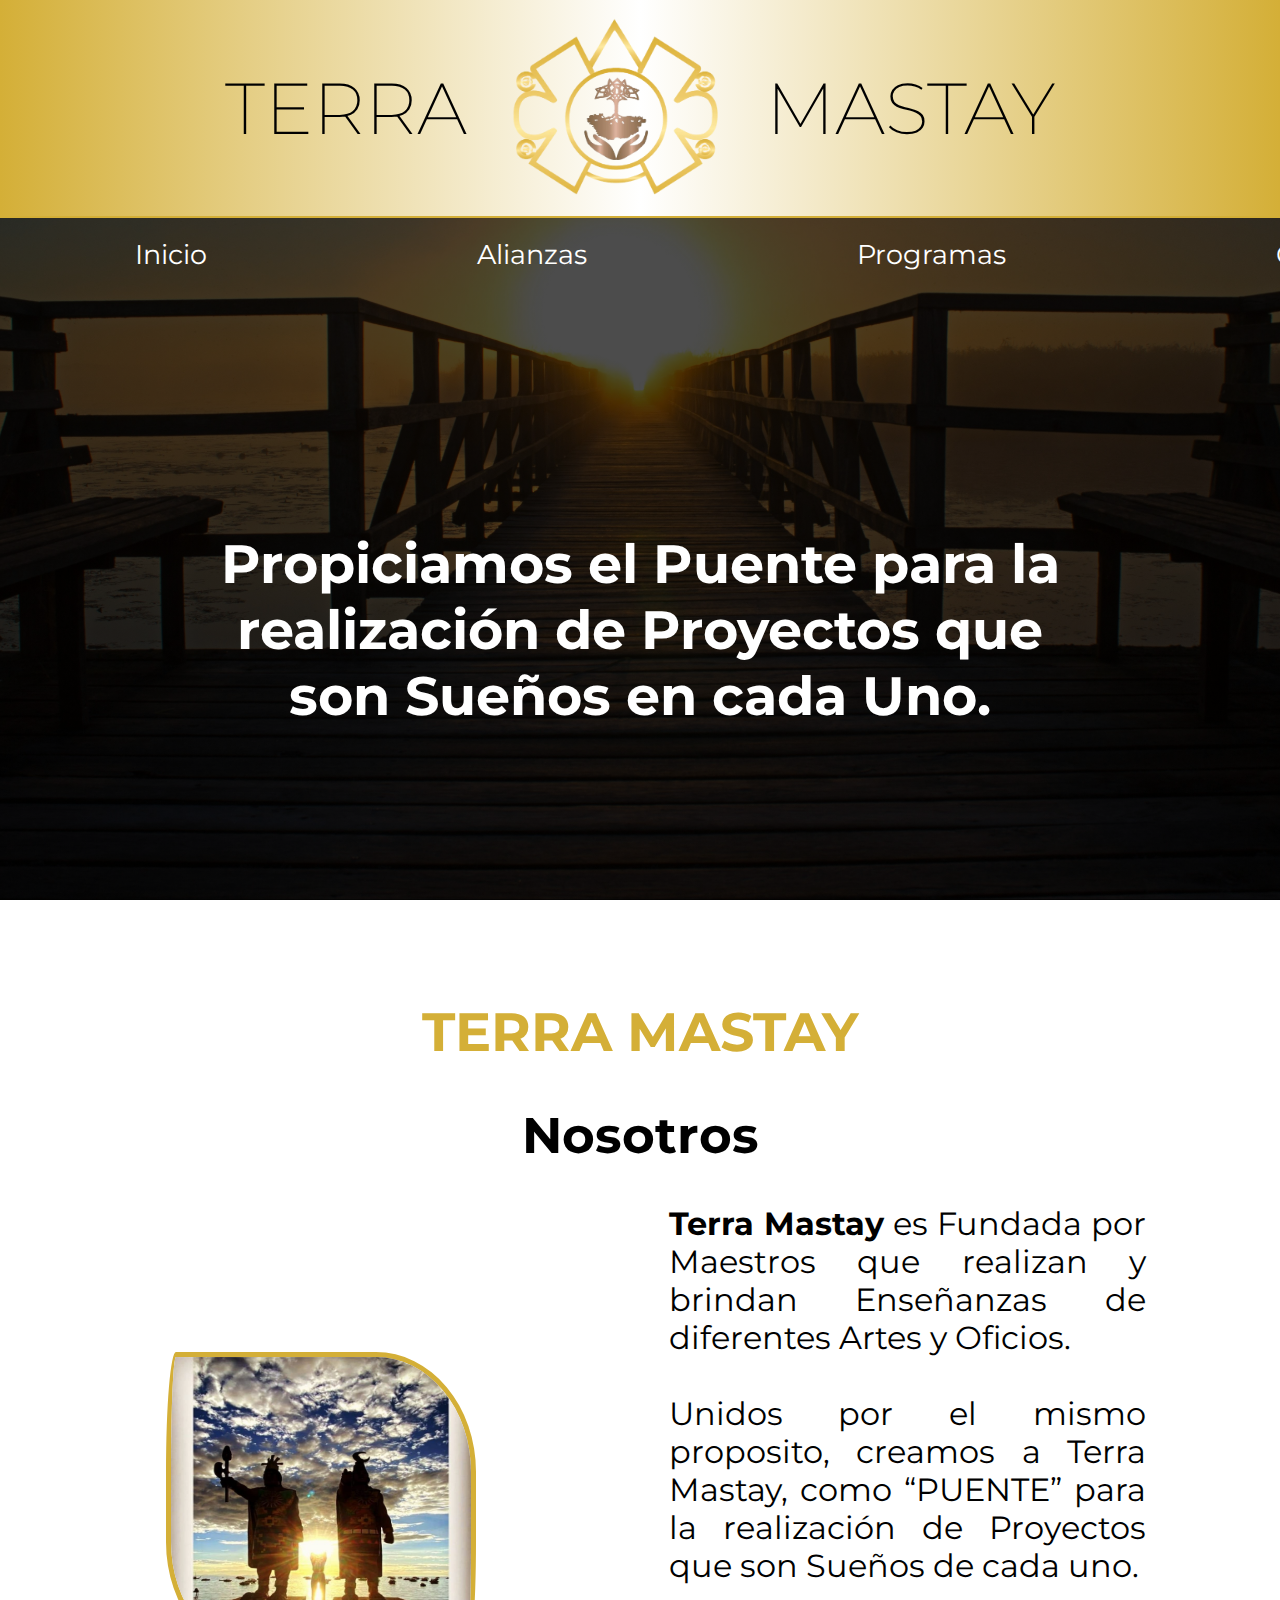
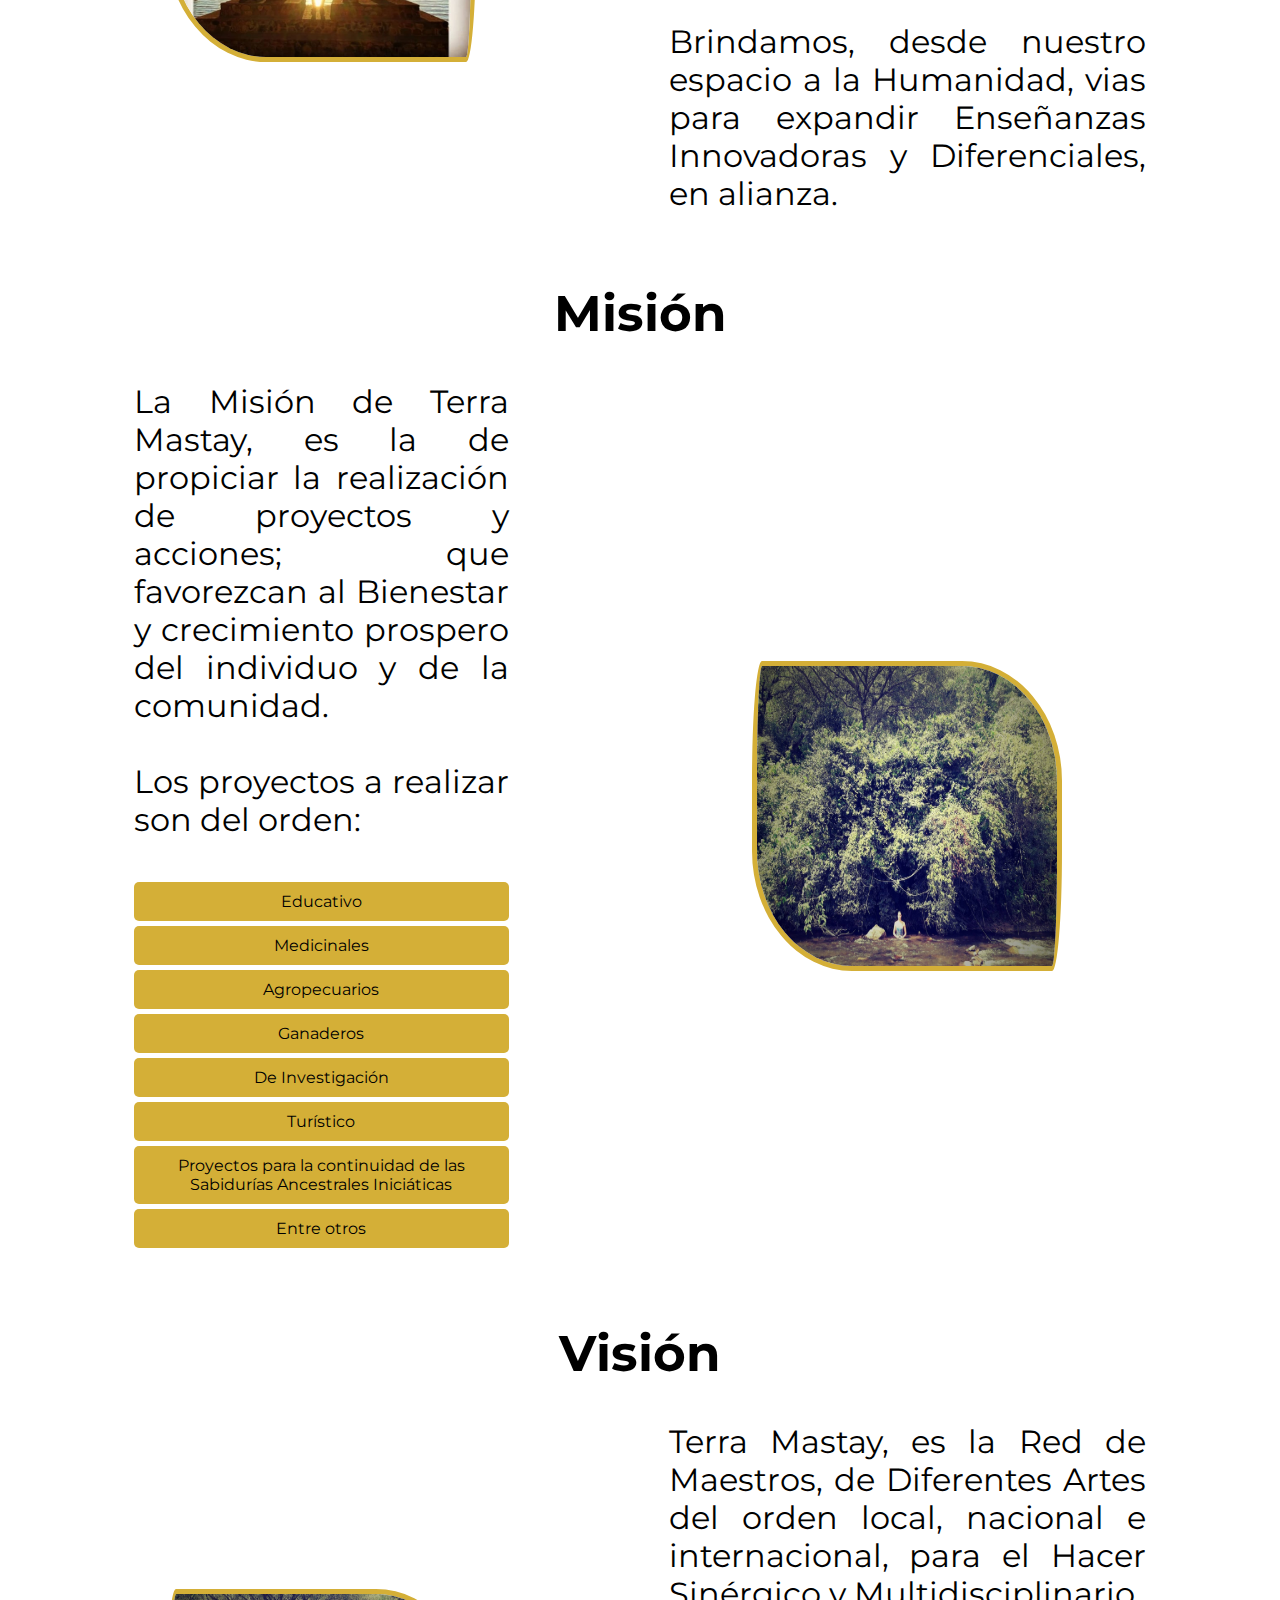
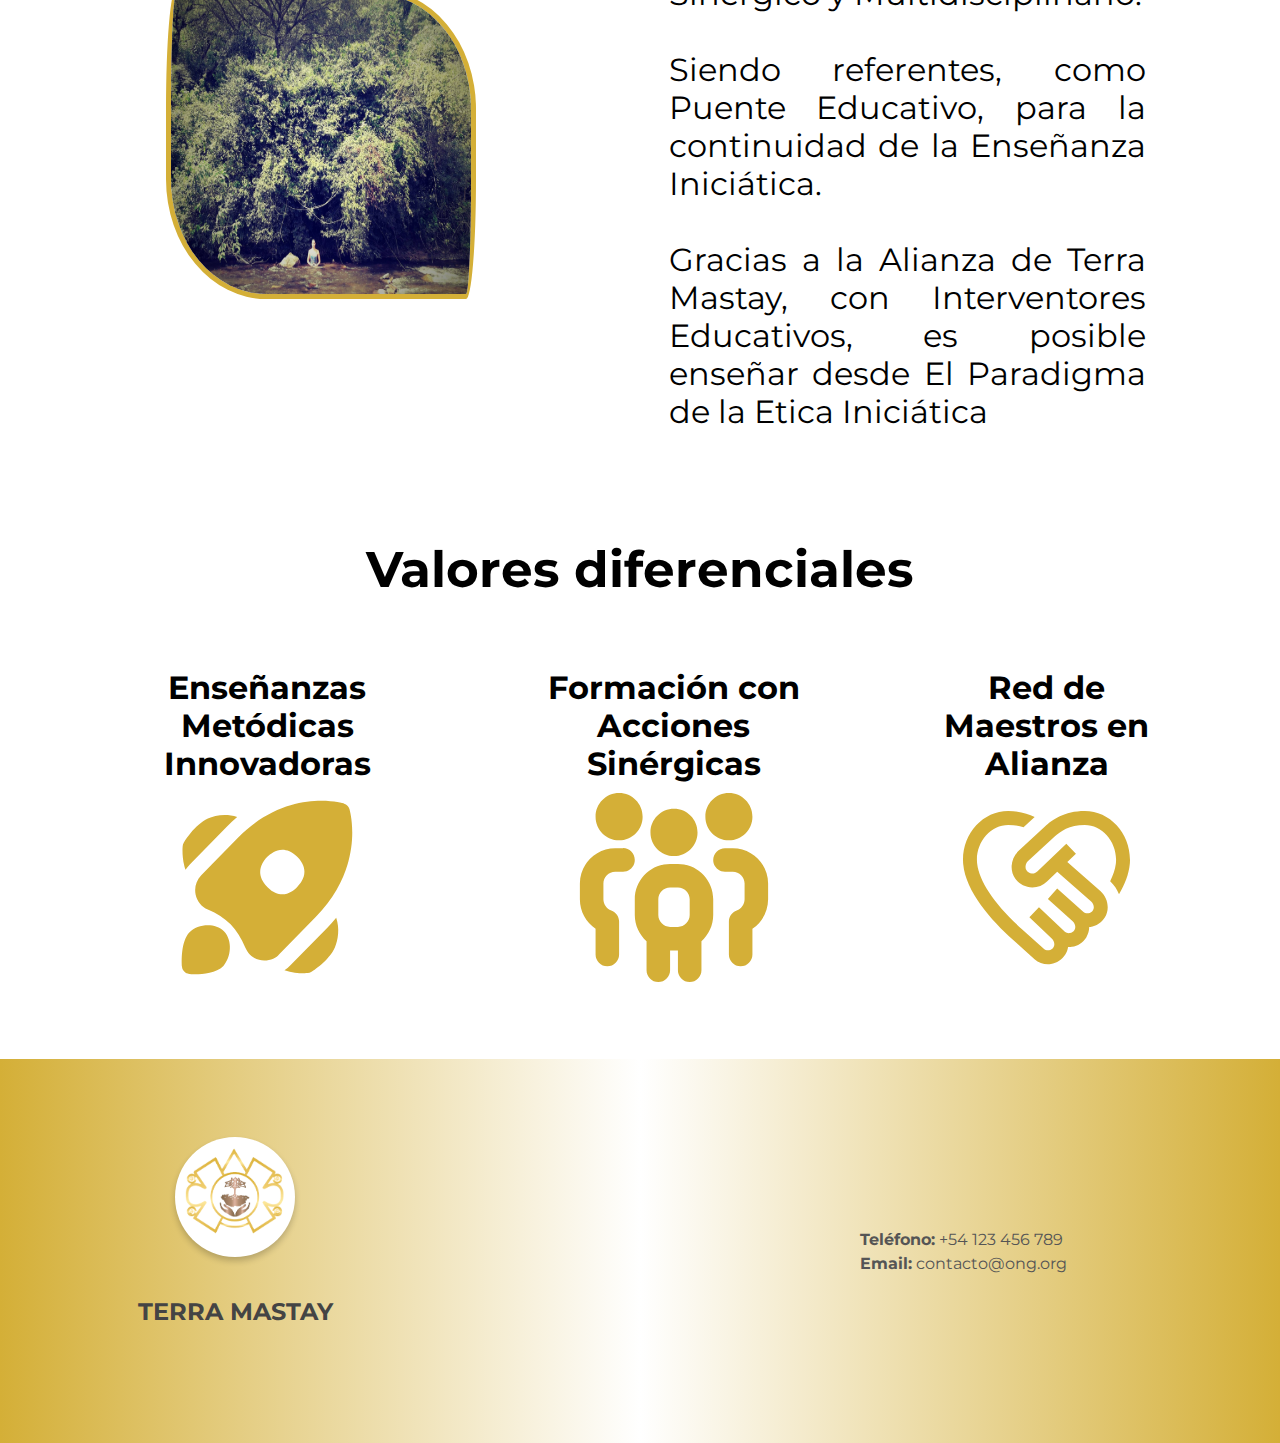
<file: index.html>
<!DOCTYPE html>
<html lang="en">
<head>

    <link rel="preconnect" href="https://fonts.googleapis.com">
<link rel="preconnect" href="https://fonts.gstatic.com" crossorigin>
<link rel="preconnect" href="https://fonts.googleapis.com">
<link rel="preconnect" href="https://fonts.gstatic.com" crossorigin>
<link href="https://fonts.googleapis.com/css2?family=EB+Garamond:ital,wght@0,400..800;1,400..800&family=Montserrat:ital,wght@0,100..900;1,100..900&family=Poiret+One&family=Poppins:wght@500&display=swap" rel="stylesheet">
    <meta charset="UTF-8">
    <link rel="stylesheet" type="text/css" href="assets/css/header.css">
    <meta name="viewport" content="width=device-width, initial-scale=1.0">
  
    <link rel="stylesheet" type="text/css" href="assets/css/styles.css">

    <link rel="stylesheet" type="text/css" href="assets/css/main.css">
    <link rel="stylesheet" type="text/css" href="assets/css/footer.css">
    <link rel="stylesheet" type="text/css" href="assets/css/responsive.css">
    <title>Terra Mastay</title>
</head>
<body>
    <header class="header">
        <div class="header-container">
            <h1 class="header-text">TERRA</h1>
            <img src="assets/images/logoTerraMastay.png" alt="Logo" class="header-logo">
            <h1 class="header-text">MASTAY</h1>
        </div>
    </header>

    <div class="contendor_navbar">
        <nav class="navbar">
          <ul>
              <li><a href="">Inicio</a></li>
              <li><a href="">Alianzas</a></li>
              <li><a href="pages/programas.html">Programas</a></li>
              <li><a href="">Contacto</a></li>
          </ul>
      </nav>
        <h2 class="contenedor_h2">Propiciamos el Puente para la realización de Proyectos que son Sueños en cada Uno.</h2>
      </div>

     

      <main>

        <div class="separador">
            <h2>TERRA MASTAY</h2>
            <h3>Nosotros</h3>

            <div class="main_contenedor_grid">
                <div class="main_contenedor_grid_item">
                    <img src='assets/images/monumentosol.jpg'>
                </div>
               
                <div class="main_contenedor_grid_item">
                    <p>
                        <strong>Terra Mastay</strong> es Fundada por Maestros que realizan y brindan Enseñanzas de diferentes Artes y Oficios.<br><br>

Unidos por el mismo proposito, creamos a Terra Mastay, como “PUENTE” para la realización de Proyectos que son Sueños de cada uno.<br><br>

Brindamos, desde nuestro espacio a la Humanidad, vias para expandir Enseñanzas Innovadoras y Diferenciales, en alianza.
                    </p>
                </div>
            </div> 
        </div>
        <div class="separador">
            <h3>Misión</h3>
            <div class="main_contenedor_grid">

                <div class="main_contenedor_grid_item">
                    <p>
                        La Misión de Terra Mastay, es la de propiciar la realización de proyectos y acciones; que favorezcan al Bienestar y crecimiento prospero del individuo y de la comunidad.<br><br>

                                Los proyectos a realizar son del orden:<br><br>

                    </p>
                 <ul>
                        <li>Educativo</li>
                        <li>Medicinales</li>
                        <li>Agropecuarios</li>
                        <li>Ganaderos</li>
                        <li>De Investigación</li>
                        <li>Turístico</li>
                        <li>Proyectos para la continuidad de las Sabidurías Ancestrales Iniciáticas</li>
                        <li>Entre otros</li>
                 </ul>
                </div>

                <div class="main_contenedor_grid_item">
                    <img src='assets/images/meditacion.jpg'>
                </div>
                
               
            </div> 
        </div>
    <div class="separador">
            <h3>Visión</h3>
            <div class="main_contenedor_grid">

                <div class="main_contenedor_grid_item">
                    <img src='assets/images/meditacion.jpg'>
                </div>

                <div class="main_contenedor_grid_item">
                    <p>
                    Terra Mastay, es la Red de Maestros, de Diferentes Artes del orden local, nacional e internacional, para el Hacer Sinérgico y Multidisciplinario.<br><br>
                    Siendo referentes, como Puente Educativo, para la continuidad de la Enseñanza Iniciática.<br><br>
                    Gracias a la Alianza de Terra Mastay, con Interventores Educativos, es posible enseñar desde El Paradigma de la Etica Iniciática<br><br>
                    </p>
                </div>
                
               
            </div> 
</div>
<div class="separador">
            <h3>Valores diferenciales</h3>
            <div class="main_contenedor_valoresdiferenciales">
                <div class="main_contenedor_valoresdiferenciales_item">
                    <h5>Enseñanzas Metódicas Innovadoras</h5>
                    <img class="main_contenedor_valoresdiferenciales_item_image" src='assets/icon/rocket-lunch.svg'>
                </div>
              
                <div class="main_contenedor_valoresdiferenciales_item">
                  <h5>Formación con Acciones Sinérgicas</h5>
                  <img class="main_contenedor_valoresdiferenciales_item_image" src='assets/icon/people-group.svg'>
              </div>
              
              <div class="main_contenedor_valoresdiferenciales_item">
                <h5>Red de Maestros en Alianza</h5>
                <img class="main_contenedor_valoresdiferenciales_item_image" src='assets/icon/heart-partner-handshake.svg'>
              </div>
             
              </div>
</div>
      
      </main>

      <footer class="footer">
        <div class="footer-container">
            <!-- Logo y título -->
            <div class="footer-section logo-titulo">
              <div class="footer-logo-container">
                <img src="assets/images/logoTerraMastay.png" alt="Logo ONG" class="footer-logo">
            </div>
                <h2 class="footer-title">TERRA MASTAY</h2>
            </div>
      
            <!-- Mapa de Google Maps -->
            <div class="footer-section mapa">
              <iframe src="https://www.google.com/maps/embed?pb=!1m18!1m12!1m3!1d7458560.477268133!2d-70.75893824716506!3d-24.105882741199746!2m3!1f0!2f0!3f0!3m2!1i1024!2i768!4f13.1!3m3!1m2!1s0x941b0d2938ead0c7%3A0x8b4a1bd1f6c37998!2sSalta!5e0!3m2!1ses!2sar!4v1734190611314!5m2!1ses!2sar" width="400" height="300" style="border:0;" allowfullscreen="" loading="lazy" referrerpolicy="no-referrer-when-downgrade"></iframe>      </div>
      
            <!-- Contacto -->
            <div class="footer-section contacto">
                <p><strong>Teléfono:</strong> +54 123 456 789</p>
                <p><strong>Email:</strong> contacto@ong.org</p>
            </div>
        </div>
      </footer>

</body>
</html>
</file>
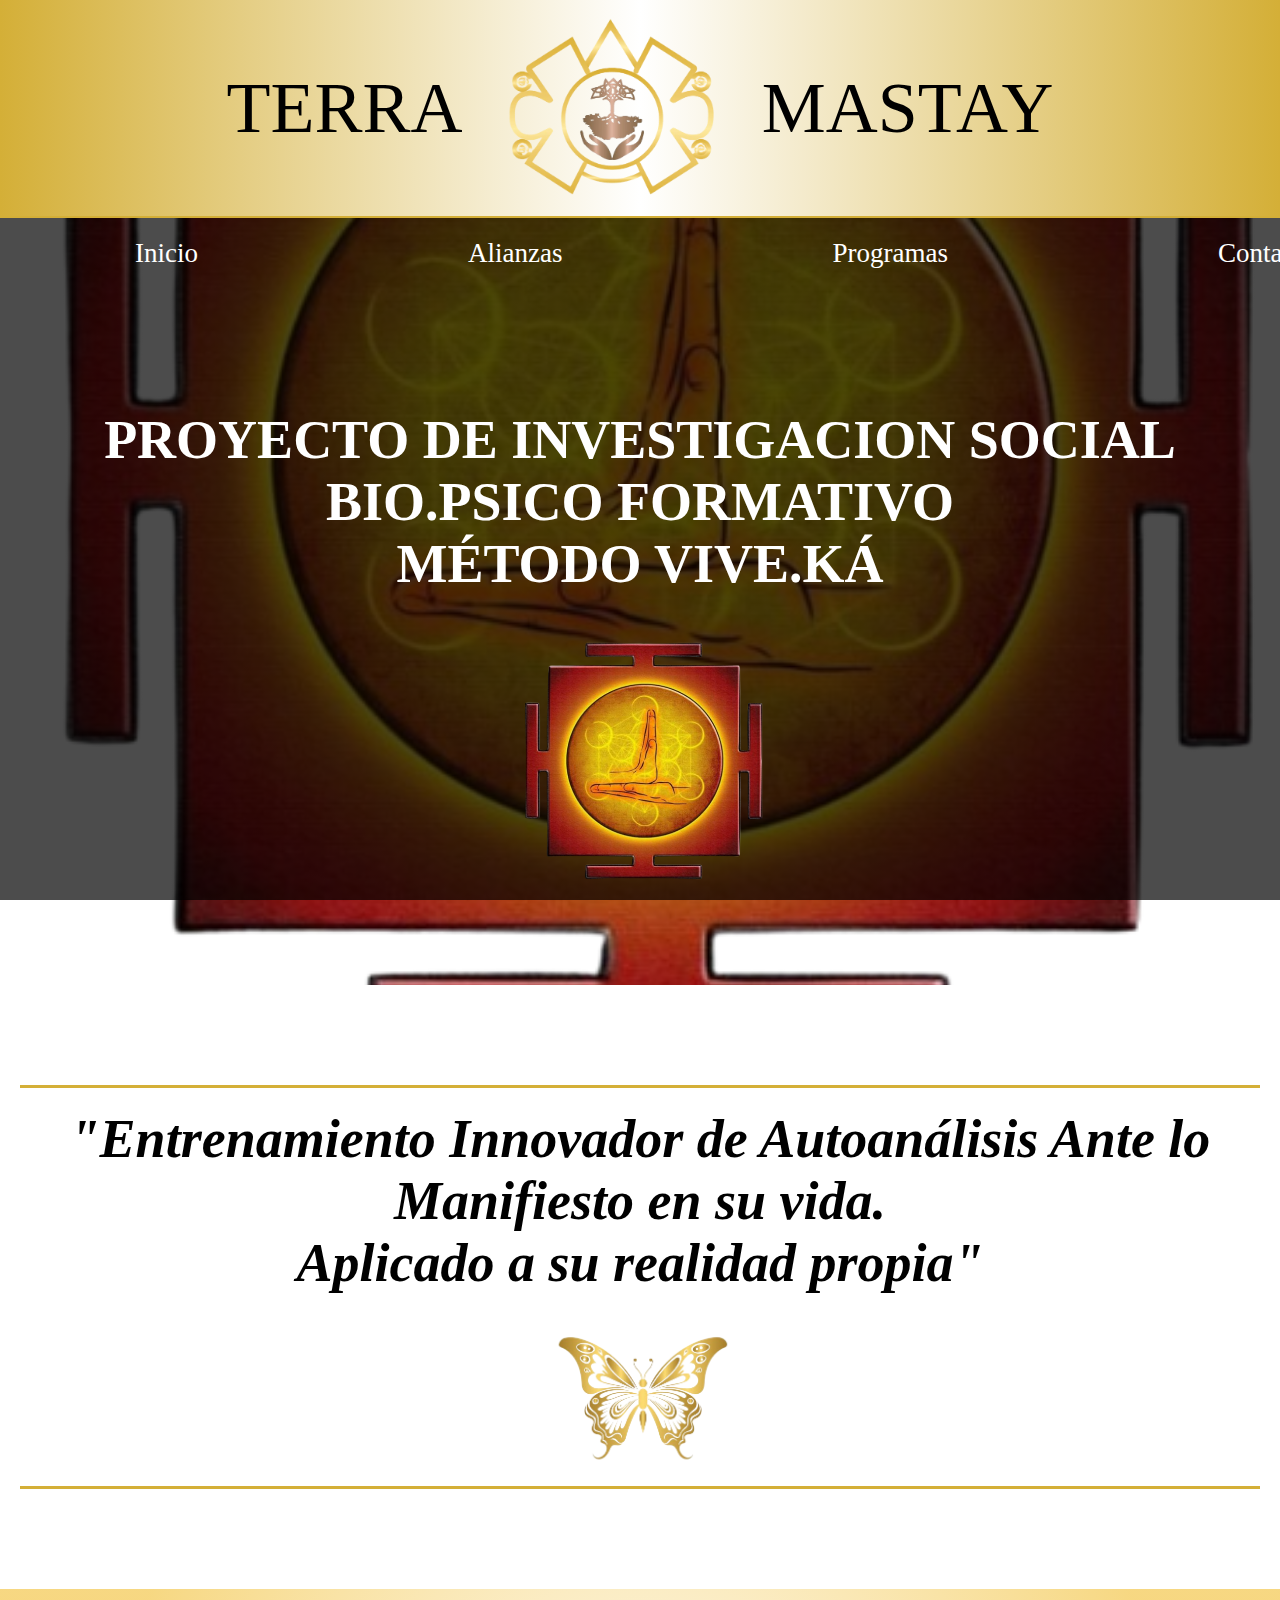
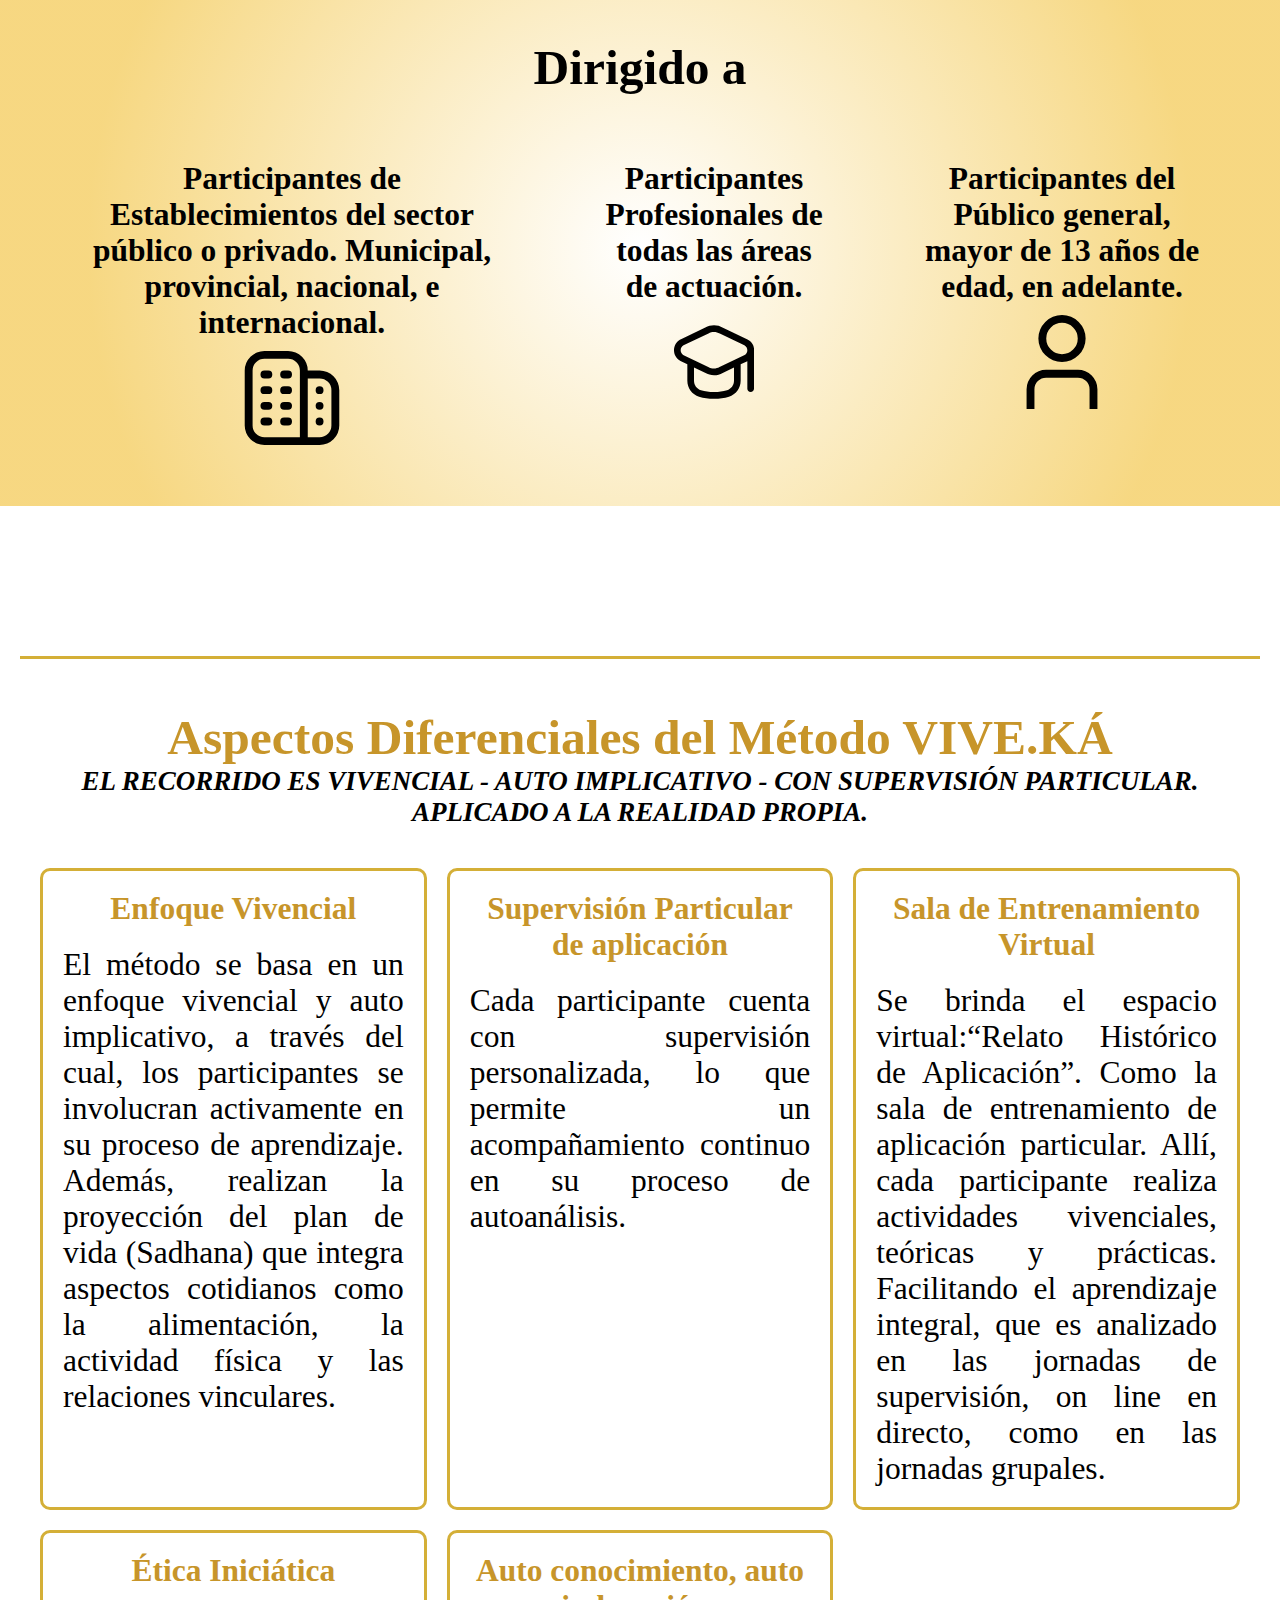
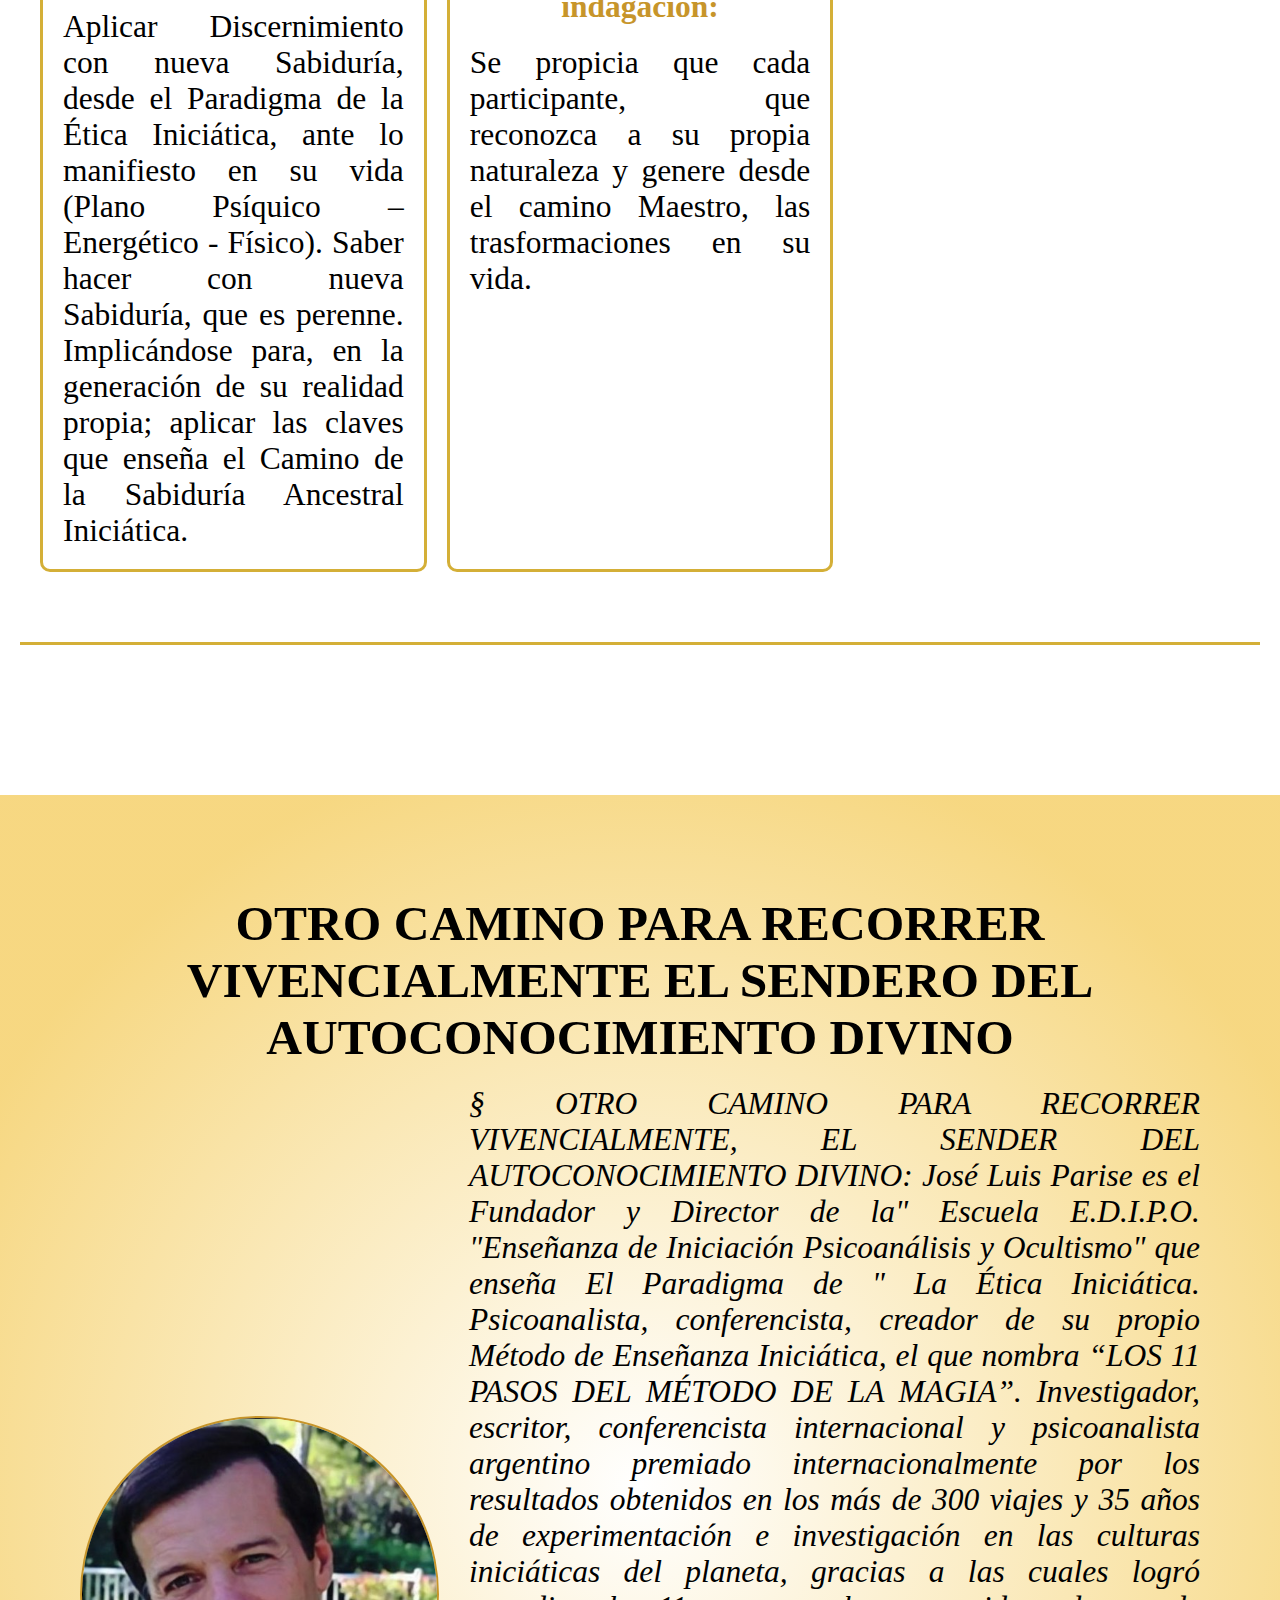
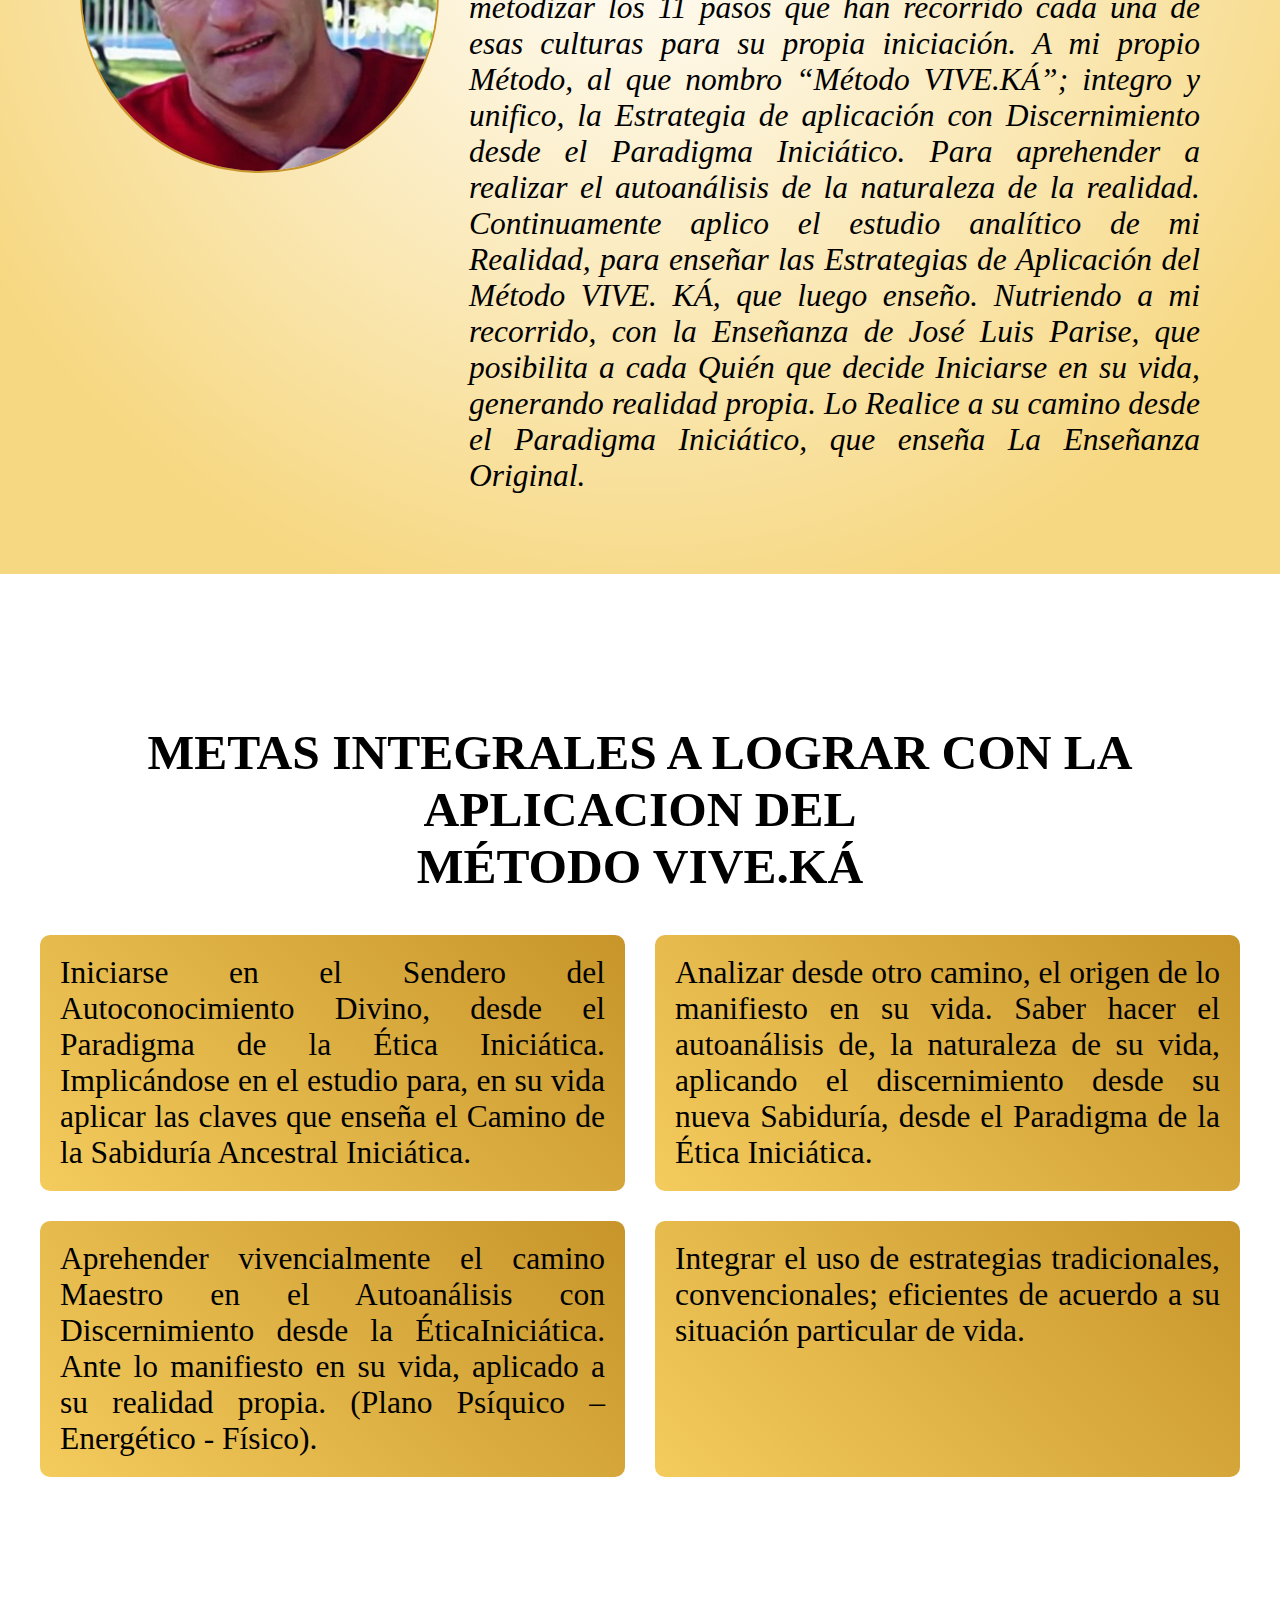
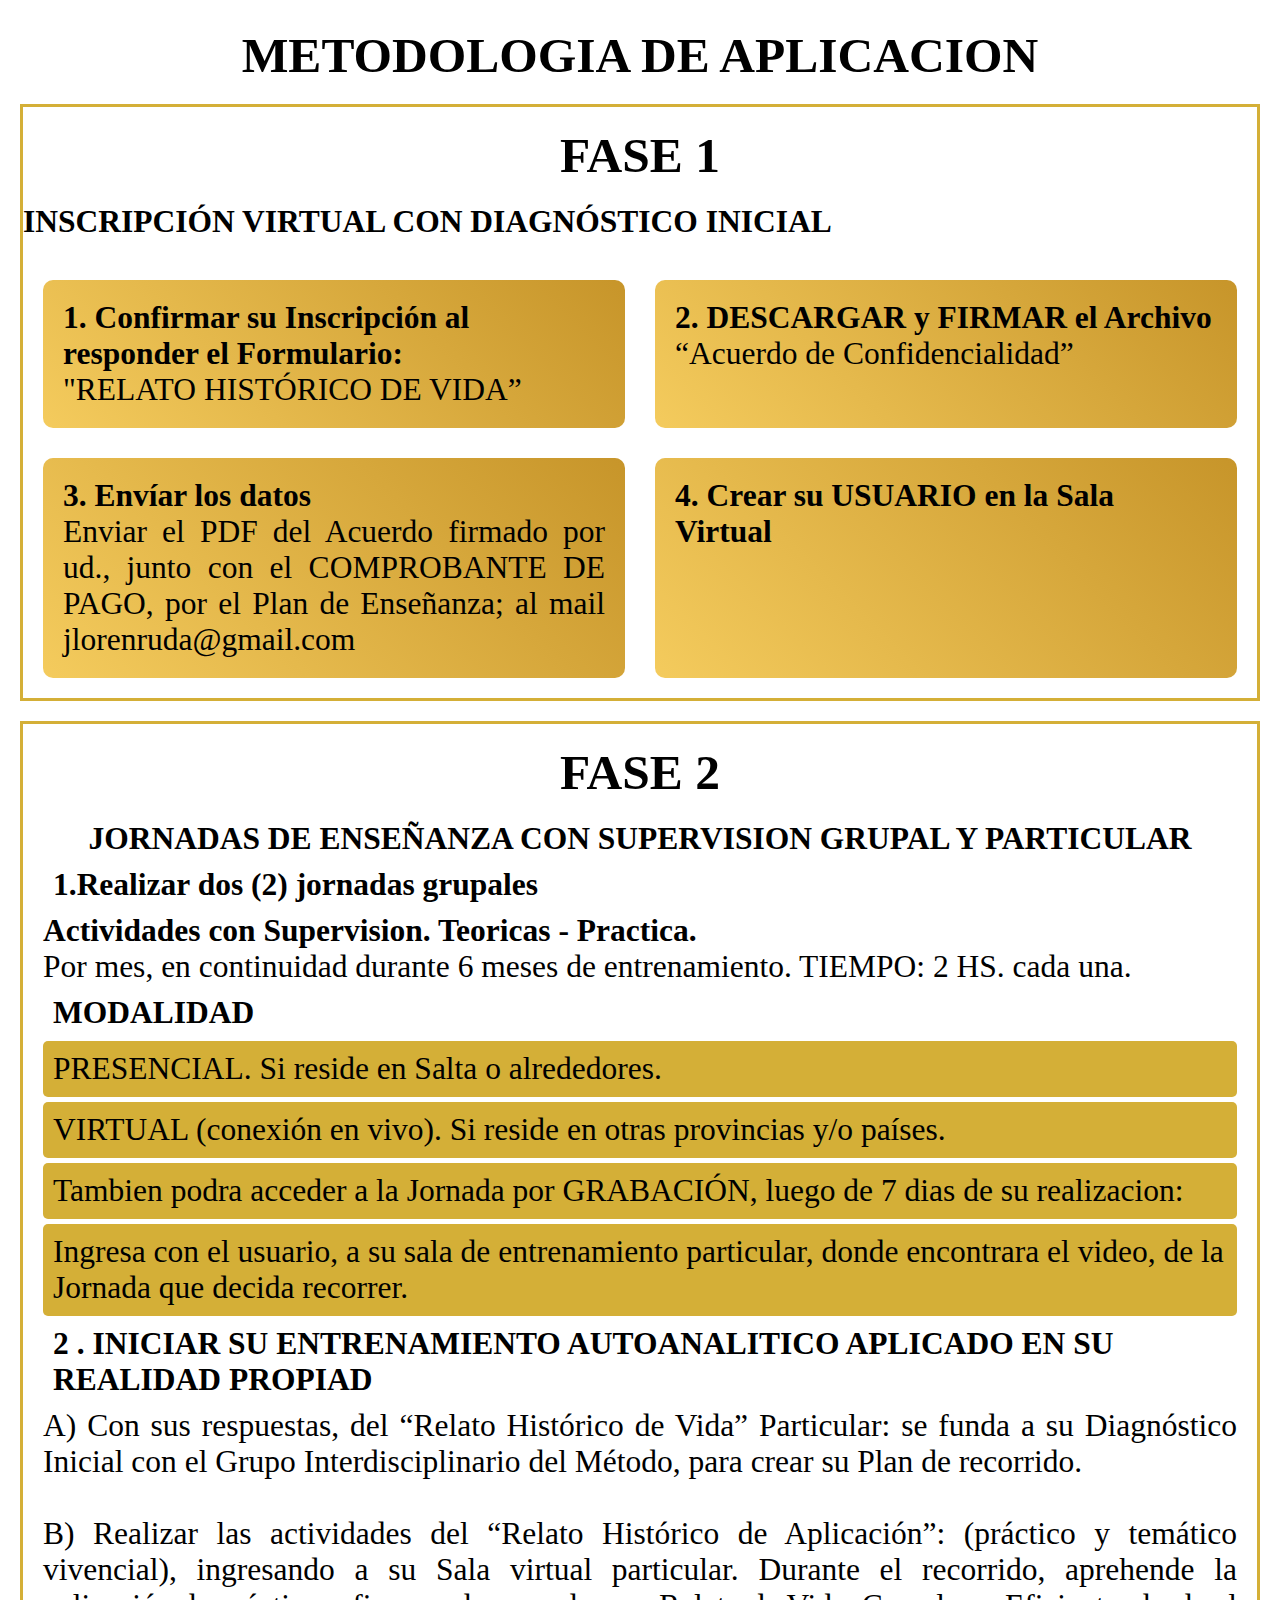
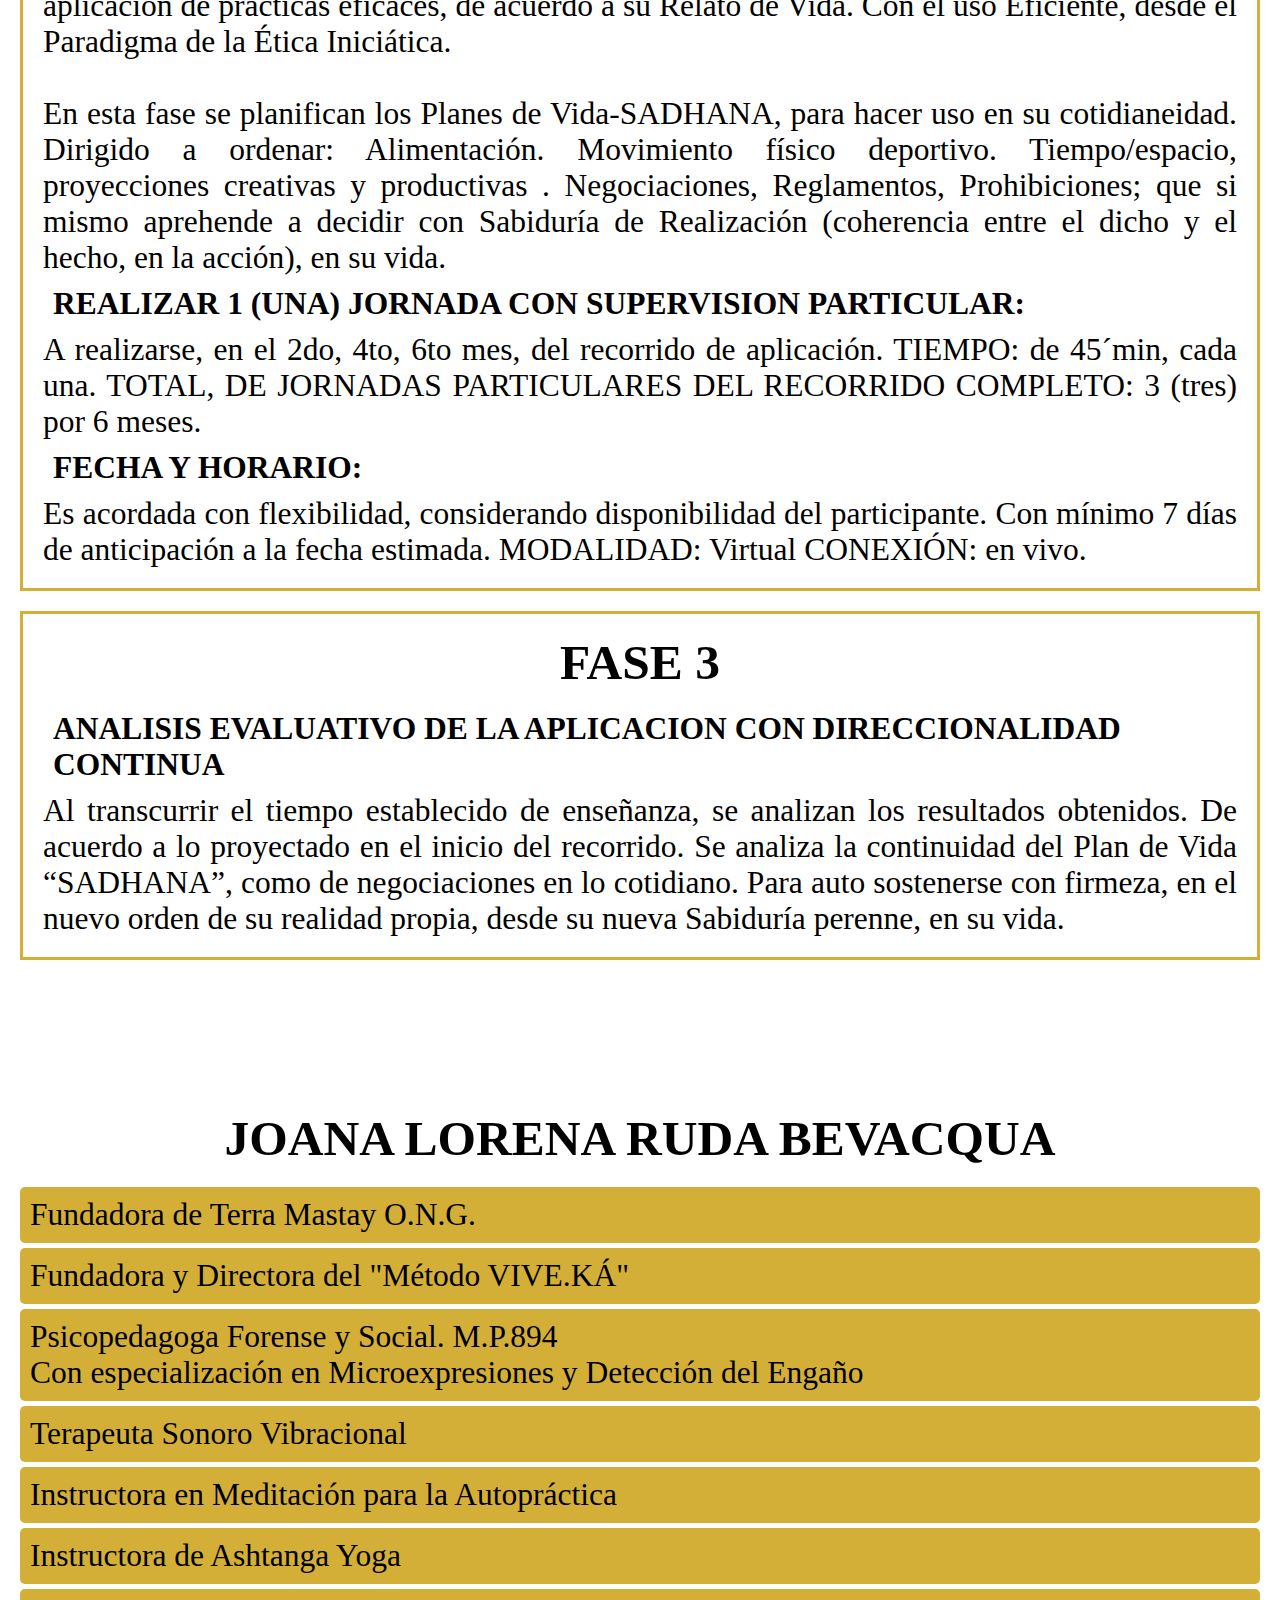
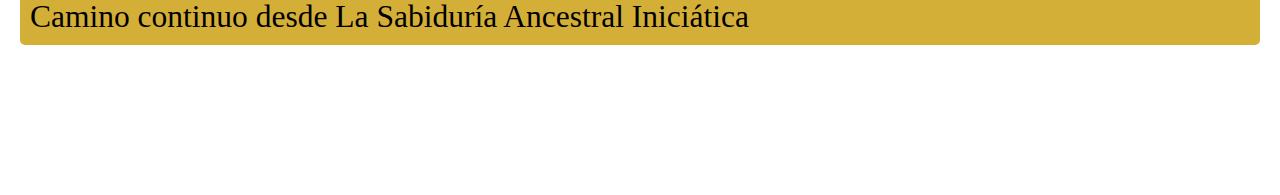
<file: pages/metodoviveka.html>
<!DOCTYPE html>
<html lang="en">
<head>
    <meta charset="UTF-8">
    <meta name="viewport" content="width=device-width, initial-scale=1.0">
    <link rel="stylesheet" type="text/css" href="../assets/css/header.css">
    <link rel="stylesheet" type="text/css" href="../assets/css/styles.css">
    <link rel="stylesheet" type="text/css" href="../assets/css/footer.css">
    <link rel="stylesheet" type="text/css" href="../assets/css/responsive.css">
    <link rel="stylesheet" type="text/css" href="../assets/css/metodoviveka.css">
    <link rel="stylesheet" type="text/css" href="../assets/css/metodovivekaresponsive.css">
    <title>Metodo Viveka</title>
</head>
<body>
    <header class="header">
        <div class="header-container">
            <h1 class="header-text">TERRA</h1>
            <img src="../assets/images/logoTerraMastay.png" alt="Logo" class="header-logo">
            <h1 class="header-text">MASTAY</h1>
        </div>
    </header>

    <div class="contendor_navbar viveka">
        <nav class="navbar">
          <ul>
              <li><a href="">Inicio</a></li>
              <li><a href="">Alianzas</a></li>
              <li><a href="">Programas</a></li>
              <li><a href="">Contacto</a></li>
          </ul>
      </nav>
      <div class="cont">
        <h2 class="contenedor_h2 vivekacontenedor">PROYECTO DE INVESTIGACION SOCIAL BIO.PSICO FORMATIVO <br>

            <strong>MÉTODO VIVE.KÁ</strong>
        </h2>
        <img class="logoimage" src='../assets/images/logometodoviveka.png'>
    </div>
      </div>

      <div class="separador sepfrase">
      <h2 class="h2frase">"Entrenamiento Innovador de Autoanálisis Ante lo Manifiesto en su vida.<br>
        Aplicado a su realidad propia"</h2>
        <img class="main_contenedor_valoresdiferenciales_item_image" src='../assets/images/mariposadorada.png'>
    </div>
        <div class="separador separadordirigido">
            <h3>Dirigido a</h3>
            <div class="main_contenedor_valoresdiferenciales">
                <div class="main_contenedor_valoresdiferenciales_item">
                    <h5>Participantes de Establecimientos del sector público o privado. Municipal, provincial, nacional, e internacional.</h5>
                    <img class="dirigidoimg" src='../assets/icon/edificio.svg'>
                </div>
              
                <div class="main_contenedor_valoresdiferenciales_item">
                  <h5>Participantes Profesionales de todas las áreas de actuación.</h5>
                  <img class="dirigidoimg" src='../assets/icon/gorro-de-graduacion.svg'>
              </div>
              
              <div class="main_contenedor_valoresdiferenciales_item">
                <h5>Participantes del Público general, mayor de 13 años de edad, en adelante.</h5>
                <img class="dirigidoimg" src='../assets/icon/usuario.svg'>
              </div>
             
              </div>
</div>

<div class="separador separadoraspectos">
    <h3>Aspectos Diferenciales del Método VIVE.KÁ</h3>
    <h4>EL RECORRIDO ES VIVENCIAL - AUTO IMPLICATIVO - CON SUPERVISIÓN

        PARTICULAR. APLICADO A LA REALIDAD PROPIA.</h4>
    <div class="aspectosdifGrid">
        <div class="aspectosdifGridItem">
            <h5>Enfoque Vivencial</h5>
            <p>El método se basa en un enfoque vivencial y auto implicativo, a través
                del cual, los participantes se involucran activamente en su proceso de aprendizaje.
                Además, realizan la proyección del plan de vida (Sadhana) que integra aspectos cotidianos
                como la alimentación, la actividad física y las relaciones vinculares.</p>
               
            </div>
        <div class="aspectosdifGridItem">
            <h5>Supervisión Particular de aplicación</h5>
            <p>Cada participante cuenta con supervisión
                personalizada, lo que permite un acompañamiento continuo en su proceso de autoanálisis.</p>
        </div>

        <div class="aspectosdifGridItem">
            <h5>Sala de Entrenamiento Virtual</h5>
            <p>Se brinda el espacio virtual:“Relato Histórico de Aplicación”.
                Como la sala de entrenamiento de aplicación particular. Allí, cada participante realiza
                actividades vivenciales, teóricas y prácticas. Facilitando el aprendizaje integral, que es
                analizado en las jornadas de supervisión, on line en directo, como en las jornadas grupales.</p>
        </div>

        <div class="aspectosdifGridItem">
            <h5>Ética Iniciática</h5>
            <p>Aplicar Discernimiento con nueva Sabiduría, desde el Paradigma de la Ética
                Iniciática, ante lo manifiesto en su vida (Plano Psíquico – Energético - Físico).
                Saber hacer con nueva Sabiduría, que es perenne. Implicándose para, en la generación de su
                realidad propia; aplicar las claves que enseña el Camino de la Sabiduría Ancestral Iniciática.</p>
        </div>

        <div class="aspectosdifGridItem">
            <h5>Auto conocimiento, auto indagación:</h5>
            <p>Se propicia que cada participante, que reconozca a su
                propia naturaleza y genere desde el camino Maestro, las trasformaciones en su vida.</p>
        </div>
    </div>
</div>
    
<div class="separador separadorfrase">
    <h3>OTRO CAMINO PARA RECORRER VIVENCIALMENTE EL SENDERO DEL AUTOCONOCIMIENTO DIVINO</h3>
    <div class="separadorfrase_flex">
    <img class="separadorfrase_flex_image" src='../assets/images/joseluis.png'>
    <p>§ OTRO CAMINO PARA RECORRER VIVENCIALMENTE, EL SENDER DEL AUTOCONOCIMIENTO DIVINO:

        José Luis Parise es el Fundador y Director de la" Escuela E.D.I.P.O. "Enseñanza de Iniciación Psicoanálisis y Ocultismo" que enseña El Paradigma de " La Ética Iniciática.
        
        Psicoanalista, conferencista, creador de su propio Método de Enseñanza Iniciática, el que nombra “LOS 11 PASOS DEL MÉTODO DE LA MAGIA”.
        
        Investigador, escritor, conferencista internacional y psicoanalista argentino premiado internacionalmente por los resultados obtenidos en los más de 300 viajes y 35 años de experimentación e investigación en las culturas iniciáticas del planeta, gracias a las cuales logró metodizar los 11 pasos que han recorrido cada una de esas culturas para su propia iniciación.
        
        A mi propio Método, al que nombro “Método VIVE.KÁ”; integro y unifico, la Estrategia de aplicación con Discernimiento desde el Paradigma Iniciático. Para aprehender a realizar el autoanálisis de la naturaleza de la realidad.
        
        Continuamente aplico el estudio analítico de mi Realidad, para enseñar las Estrategias de Aplicación del Método VIVE. KÁ, que luego enseño.
        
        Nutriendo a mi recorrido, con la Enseñanza de José Luis Parise, que posibilita a cada Quién que decide Iniciarse en su vida, generando realidad propia. Lo Realice a su camino desde el Paradigma Iniciático, que enseña La Enseñanza Original.</p>
    </div>
</div>

<div class="separador">
    <h3 style="margin-left: 10px;margin-right: 10px;">METAS INTEGRALES A LOGRAR CON LA APLICACION
    DEL <br>MÉTODO VIVE.KÁ</h3>

    <div class="metasGrid">
        <div class="metasGridItem">
            
            <p>Iniciarse en el Sendero del Autoconocimiento Divino, desde el Paradigma de la Ética Iniciática. Implicándose en el estudio para, en su vida aplicar las claves que enseña el Camino de la Sabiduría Ancestral Iniciática.</p>
        </div>
        <div class="metasGridItem">
            <p>Analizar desde otro camino, el origen de lo manifiesto en su vida. Saber hacer el autoanálisis de, la naturaleza de su vida, aplicando el discernimiento desde su nueva Sabiduría, desde el Paradigma de la Ética Iniciática.</p>
        </div>

        <div class="metasGridItem">
            <p>Aprehender vivencialmente el camino Maestro en el Autoanálisis con Discernimiento desde la ÉticaIniciática. Ante lo manifiesto en su vida, aplicado a su realidad propia. (Plano Psíquico – Energético - Físico).</p>
        </div>

        <div class="metasGridItem">
            <p>Integrar el uso de estrategias tradicionales, convencionales; eficientes de acuerdo a su situación particular de vida.</p>
        </div>
    </div>
   
    </div>
    <h3>METODOLOGIA DE APLICACION</h3>
    <div class="separador recuadro">
      
        <h3>FASE 1</h3>
        <h5>INSCRIPCIÓN VIRTUAL CON DIAGNÓSTICO INICIAL</h5>

        <div class="metodologiaGrid">
            <div class="metodologiaGridItem">
                <h5>1. Confirmar su Inscripción al responder el Formulario:</h5>
                <p>"RELATO HISTÓRICO DE VIDA”</p>
            </div>
            <div class="metodologiaGridItem">
                <h5>2. DESCARGAR y FIRMAR el Archivo </h5>
                <p>“Acuerdo de Confidencialidad”</p>
            </div>
    
            <div class="metodologiaGridItem">
                <h5>3. Envíar los datos</h5>
                <p>Enviar el PDF del Acuerdo firmado por ud., junto con el COMPROBANTE DE PAGO, por el Plan de Enseñanza; al mail jlorenruda@gmail.com</p>
            </div>
    
            <div class="metodologiaGridItem">
                <h5>4. Crear su USUARIO en la Sala Virtual</h5>
            </div>
        </div>
    </div>

    <div class="separador recuadro">
        <h3>FASE 2</h3>
        <div class="recuadroseparador">
        <h5 class="h5fase">JORNADAS DE ENSEÑANZA CON SUPERVISION GRUPAL Y PARTICULAR</h5>
        <h5 class="h5espacios">1.Realizar dos (2) jornadas grupales</h5>
      
        <p><strong>Actividades con Supervision. Teoricas - Practica.</strong><br>
            Por mes, en continuidad durante 6 meses de entrenamiento.
            TIEMPO: 2 HS. cada una.
        </p>
        <h5 class="h5espacios">MODALIDAD</h5>
        <ol>
            <li>PRESENCIAL. Si reside en Salta o alrededores.</li>
            <li>VIRTUAL (conexión en vivo). Si reside en otras provincias y/o países.</li>
            <li>Tambien podra acceder a la Jornada por GRABACIÓN, luego de 7 dias de su realizacion:</li>
            <li>Ingresa con el usuario, a su sala de entrenamiento particular, donde encontrara el video, de la Jornada que decida recorrer.</li>
        </ol>

        <h5 class="h5espacios">2 . INICIAR SU ENTRENAMIENTO AUTOANALITICO APLICADO EN SU REALIDAD PROPIAD</h5>
        <p>
            A) Con sus respuestas, del “Relato Histórico de Vida” Particular: se funda a su Diagnóstico Inicial con el Grupo Interdisciplinario del Método, para crear su Plan de recorrido.<br><br>



            B) Realizar las actividades del “Relato Histórico de Aplicación”: (práctico y temático vivencial),
            
            ingresando a su Sala virtual particular. Durante el recorrido, aprehende la aplicación de prácticas eficaces, de acuerdo a su Relato de Vida. Con el uso Eficiente, desde el Paradigma de la Ética Iniciática.<br><br>
            
            
            
            En esta fase se planifican los Planes de Vida-SADHANA, para hacer uso en su cotidianeidad.
            
            Dirigido a ordenar: Alimentación. Movimiento físico deportivo. Tiempo/espacio, proyecciones creativas y productivas
            
            . Negociaciones, Reglamentos, Prohibiciones; que si mismo aprehende a decidir con Sabiduría de Realización (coherencia entre el dicho y el hecho, en la acción), en su vida.
        </p>

        <h5 class="h5espacios">REALIZAR 1 (UNA) JORNADA CON SUPERVISION PARTICULAR:</h5>
        <p>A realizarse, en el 2do, 4to, 6to mes, del recorrido de aplicación.
            TIEMPO: de 45´min, cada una.
            TOTAL, DE JORNADAS PARTICULARES DEL RECORRIDO COMPLETO: 3 (tres) por 6 meses.
        </p>

        <h5 class="h5espacios">FECHA Y HORARIO:</h5>
        <p>Es acordada con flexibilidad, considerando disponibilidad del participante. Con mínimo 7 días de anticipación a la fecha estimada.
            MODALIDAD: Virtual
            CONEXIÓN: en vivo.</p>
    </div>

</div>

    <div class="separador recuadro">
        <h3>FASE 3</h3>
        <div class="recuadroseparador">
        <h5 class="h5espacios">ANALISIS EVALUATIVO DE LA APLICACION CON DIRECCIONALIDAD CONTINUA</h5>
       <p>Al transcurrir el tiempo establecido de enseñanza, se analizan los resultados obtenidos.
        De acuerdo a lo proyectado en el inicio del recorrido.
        Se analiza la continuidad del Plan de Vida “SADHANA”, como de negociaciones en lo cotidiano.
        Para auto sostenerse con firmeza, en el nuevo orden de su realidad propia, desde su nueva Sabiduría perenne, en su vida.</p>
        </div>
        </div>
    </div>

    <div class="separador">
        <h3>JOANA LORENA RUDA BEVACQUA</h3>
        <ul>
            <li>Fundadora de Terra Mastay O.N.G.</li>
            <li>Fundadora y Directora del "Método VIVE.KÁ"</li>
            <li> Psicopedagoga Forense y Social. M.P.894 <br>Con especialización en Microexpresiones y Detección del Engaño</li>
            <li>Terapeuta Sonoro Vibracional</li>
            <li>Instructora en Meditación para la Autopráctica</li>
            <li>Instructora de Ashtanga Yoga</li>
            <li>Camino continuo desde La Sabiduría Ancestral Iniciática</li>
        </ul>

    </div>
</div>
</body>
</html>
</file>
<file: assets/css/header.css>
.header {
    background: linear-gradient(to right, #d4af37, #ffffff, #d4af37); 
    padding: 2vh 0; 
  }
  
  .header-container {
    display: flex;
    align-items: center;
    justify-content: center;
    gap: 5vh; 
    height: 20vh; 
  }
  
  .header-text {
    font-size: 8vh; 
    font-family: "Montserrat", serif;
    font-style: medium;
    font-weight: 200;
    color: #000;
    text-align: center; 
  }
  
  .header-logo {
    max-height: 20vh; 
    object-fit: contain;
  }

  .contendor_navbar{
    width:100%;
    height: auto;
    background-size: cover; /* Ajusta el tamaño de la imagen */
    background-repeat: no-repeat; /* Evita que la imagen se repita */
    background-attachment: fixed;
    background-image: linear-gradient(rgba(0,0,0,0.7),rgba(0,0,0,0.7)),url('../images/fondoInicio.jpg');
    background-position: center;
    border-top: 2px solid #d4af37;
}
  
  
  .navbar ul {
    list-style-type: none;
    display: flex;
    justify-content:  space-between;
  }
  
  .navbar li {
    border-radius: 2px; 
    transition: all 0.3s ease; 
    padding: 20px 15vh;
  }
  
  .navbar a {
    text-decoration: none;
    text-align: center;
    color: white;
    font-size: 3vh; 
  }
  
  .navbar li:hover {
    background-color: rgba(255, 255, 255, 0.7); 
    
  }

  .navbar ul li:hover a{
    color: black; 
  }
  
  .contenedor_h2{
    text-align: center;
    color: white;
    font-size: 6vh;
    padding: 200px 150px 200px 150px;
  }
</file>
<file: assets/css/styles.css>
*{margin: 0;
padding: 0;
font-family: "Montserrat", serif;
}

h2{
    font-size: 6vh;
    text-align: center;
    margin: 40px;
    color: #d4af37;;
}

h3{
    font-size: 5.5vh;
    margin:20px 0 20px 0;
    text-align: center;
}

h4{
    font-size: 4vh;
    text-align: center;
    font-style: italic;
}

h5{
    font-size: 3.5vh;
}

p{
    font-size: 3.5vh;
    text-align: justify;
    font-family: "Montserrat", serif;
}
</file>
<file: assets/css/main.css>
main{
    margin: 10px 5% 10px 5%;
}

.main_contenedor_grid {
    display: grid;
    width: 100%; 
    grid-template-columns: 1fr 1.2fr; 
    grid-template-rows: auto;
    margin: 40px 0px 20px 0px;
    gap: 20px; 
}


.main_contenedor_grid_item {
   
    text-align: center;
    align-content: center;
}


.main_contenedor_grid_item img {
    width: 80%;
    height: auto;
    aspect-ratio: 1 / 1;
    border-radius: 10px 100px / 120px;
    border: 5px solid #d4af37;
    max-width: 300px; 
}

p{
    text-align: justify;
    margin: 0px 70px 0px 70px;
}

.main_contenedor_grid_item ul {
    list-style: none;
    padding: 0;
    margin:0px 70px 0px 70px;
}
.main_contenedor_grid_item li {
    background: #d4af37;;
    color: black;
    padding: 10px;
    margin: 5px 0;
    border-radius: 5px;
    transition: transform 0.3s;
}
.main_contenedor_grid_item li:hover {
    transform: scale(1.05);
    background: #e9c85a;;
}

.main_contenedor_valoresdiferenciales{
    display: flex;
    justify-content: space-around;
  }
  
.main_contenedor_valoresdiferenciales_item{
    text-align: center;
    justify-content: center;
    width: auto;
    height: 30vh;
    padding:5vh;
    margin: 5px;
    border-radius: 10%;
    box-sizing:content-box
  }
  
.main_contenedor_valoresdiferenciales_item_image{
    width:70%;
    height:70%;
    border-radius: 10%;
    border-color: black;
    margin-top: 10px;
  
  }

  .separador{
    margin: 70px 0px 70px 0px;
  }
</file>
<file: assets/css/footer.css>
.footer {
    background: linear-gradient(to right, #d4af37, #ffffff, #d4af37); /* Gradiente dorado */
    padding: 30px 10px;
    color: #333; /* Color de texto */
  }
  
  .footer-container {
    display: flex;
    flex-wrap: wrap;
    justify-content: space-between;
    align-items: center;
    max-width: 1200px;
    margin: 0 auto;
  }
  
  /* Secciones del footer */
  .footer-section {
    flex: 1 1 300px;
    margin: 10px;
    text-align: center;
  }
  
  /* Logo */
  .footer-logo {
    max-width: 100px;
    margin-bottom: 10px;
  }
  
  .footer-title {
    font-size: 1.5em;
    font-weight: 700;
    color: #444;
  }
  
  /* Contacto */
  .footer-section.contacto p {
    margin: 5px 0;
    font-size: 1em;
    color: #555;
  }
  

.footer-logo-container {
    display: flex;
    justify-content: center;
    align-items: center;
    background-color: #ffffff; /* Fondo blanco */
    border-radius: 50%; /* Forma circular */
    width: 120px; /* Tamaño del círculo */
    height: 120px;
    box-shadow: 0px 4px 6px rgba(0, 0, 0, 0.2); /* Sombra suave */
    margin: 0 auto 10px auto; /* Centrado */
  }
</file>
<file: assets/css/responsive.css>
@media (max-width: 768px) {
  
  .logov{
    border-right: 0px solid #d4af37;
  }
  
  
  .navbar ul{
    flex-direction: column;
    justify-content: center;
    text-align: center;
  }
  
  .header-container {
    flex-direction: column; /* Coloca logo y texto en una sola columna */
    gap: 2vh; /* Reduce el espacio entre ellos */
    height: auto; /* Ajusta la altura automáticamente */
  }
  

  .header-logo {
    max-height: 20vh; /* Reduce el tamaño máximo del logo */
  }
  .main_contenedor_grid{
    grid-template-columns: 1fr; /* Una sola columna */
  }

  .main_contenedor_valoresdiferenciales {
    flex-direction: column;}

}
</file>
<file: assets/css/metodoviveka.css>
.viveka{
    background-image: linear-gradient(rgba(0,0,0,0.7),rgba(0,0,0,0.7)),url('../images/logometodoviveka.png');
}
.cont{
    display: flex;
    flex-direction: column;
    align-items: center;
}
.logoimage{
    width:20%;
    height:20%;
    margin-bottom: 100px;
}
.vivekacontenedor{
    padding: 80px 0px 0px 0px;
}

.main_contenedor_valoresdiferenciales{
    display: flex;
    justify-content: space-around;
  
  }
  
.main_contenedor_valoresdiferenciales_item{
    text-align: center;
    justify-content: center;
    width: auto;
    height: 30vh;
    padding:5vh;
   
    border-radius: 10%;
    box-sizing:content-box
  }
  
.dirigidoimg{
    width:35%;
    height:35%;
    border-radius: 10%;
    border-color: black;
    margin-top: 10px;
  
  }

  .separador{
    margin: 150px 20px 150px 20px;
  }

  .aspectosdifGrid{
    display: grid; 
    grid-template-columns: 1fr 1fr 1fr; 
    grid-template-rows: auto;
    margin: 40px 20px 20px 20px;
    gap: 20px; 
  }

  .aspectosdifGridItem{
    background-color: rgb(255, 255, 255);
    border: 3px solid #d4af37;
    padding: 20px;
    border-radius: 10px;
    justify-content: center;
    height: auto;
  }

  .aspectosdifGridItem p{
    margin-top: 20px;
  }

  .aspectosdifGridItem h5{
    text-align: center;
  }
  
  .sepfrase{
    margin: 100px 20px 100px 20px;
    border-bottom: 3px solid #d4af37;
    border-top: 3px solid #d4af37;
    text-align: center;
    
    
  }

  .separadoraspectos{
    padding: 50px 0px;
    border-bottom: 3px solid #d4af37;
    border-top: 3px solid #d4af37;
    
  }

  .separadoraspectos h5{
    color: #C7952A;
  }

  .separadoraspectos h3{
    color: #C7952A;
    margin: 0px;
  }

  .separadoraspectos h4{
    text-align: center;
    font-size: 3vh;
  }
  

  .metasGrid{
    display: grid; 
    grid-template-columns: 1fr 1fr ; 
    grid-template-rows: auto;
    margin: 40px 20px 20px 20px;
    gap: 30px; 
  }

  .metasGridItem{
    background: linear-gradient(45deg, #f4cb5d, #C7952A);
    padding: 20px;
    border-radius: 10px;
    justify-content: center;
  }

  .metodologiaGrid{
    display: grid; 
    grid-template-columns: 1fr 1fr ; 
    grid-template-rows: auto;
    margin: 40px 20px 20px 20px;
    gap: 30px; 
  }

  .metodologiaGridItem{
    background: linear-gradient(45deg, #f4cb5d, #C7952A);
    padding: 20px;
    border-radius: 10px;
    justify-content: center;
  }

  .separadorfrase{
    background: radial-gradient(circle, 
    white 0%,       /* Color blanco en el centro */
    #f4cc5dc5 80%   /* Color de las esquinas */
    
);
margin-left: 0px;
margin-right: 0px;
    padding: 80px;
  }

  .separadordirigido{
    background: radial-gradient(circle, 
    white 0%,       /* Color blanco en el centro */
    #f4cc5dc5 80%   /* Color de las esquinas */
);
    padding: 30px;
    margin: 0px 0px 0px 0px;
  }

  .h2frase{
    color: black;
    margin: 20px 0px 0px 0px ;
    font-style: italic;

  }

  .main_contenedor_valoresdiferenciales_item_image{
    width:15%;
    height:15%;
    border-radius: 10%;
    border-color: black;
    margin-top: 10px;
  
  }

  .separadorfrase p{
    font-style: italic;
   
  }

  .separadorfrase_flex{
    display: flex;
    gap: 30px;
    align-items: center;
  }

  .recuadro{
    border: 3px solid #d4af37;
    margin-top:20px;
    margin-bottom: 20px;
  }

  .h5fase{
    text-align: center;
  }
  
  .recuadroseparador{
    margin:20px
  }

  .h5espacios{
    margin:10px;
  }

  .recuadro ol,.separador ul{
    list-style:none;
    font-size: inherit;
  }

  .recuadro li,.separador li{
    background: #d4af37;;
    color: black;
    padding: 10px;
    margin: 5px 0;
    border-radius: 5px;
    transition: transform 0.3s;
    font-size: 3.5vh;
  }
  .recuadro li:hover,.separador li:hover{ 
    background: #e9c85a;}
  .separadorfrase_flex_image{
    width:60%;
    height:60%;
    border-radius: 50%;
    border-color: black;
    margin-top: 10px;
    border: 2px solid #C7952A;
  }
</file>
<file: assets/css/metodovivekaresponsive.css>
@media (max-width: 768px) {.aspectosdifGrid,.metasGrid,.metodologiaGrid{
    grid-template-columns: 1fr; 
}

.separadorfrase,.separadorfrase_flex{
    flex-direction: column;
}
}
</file>
